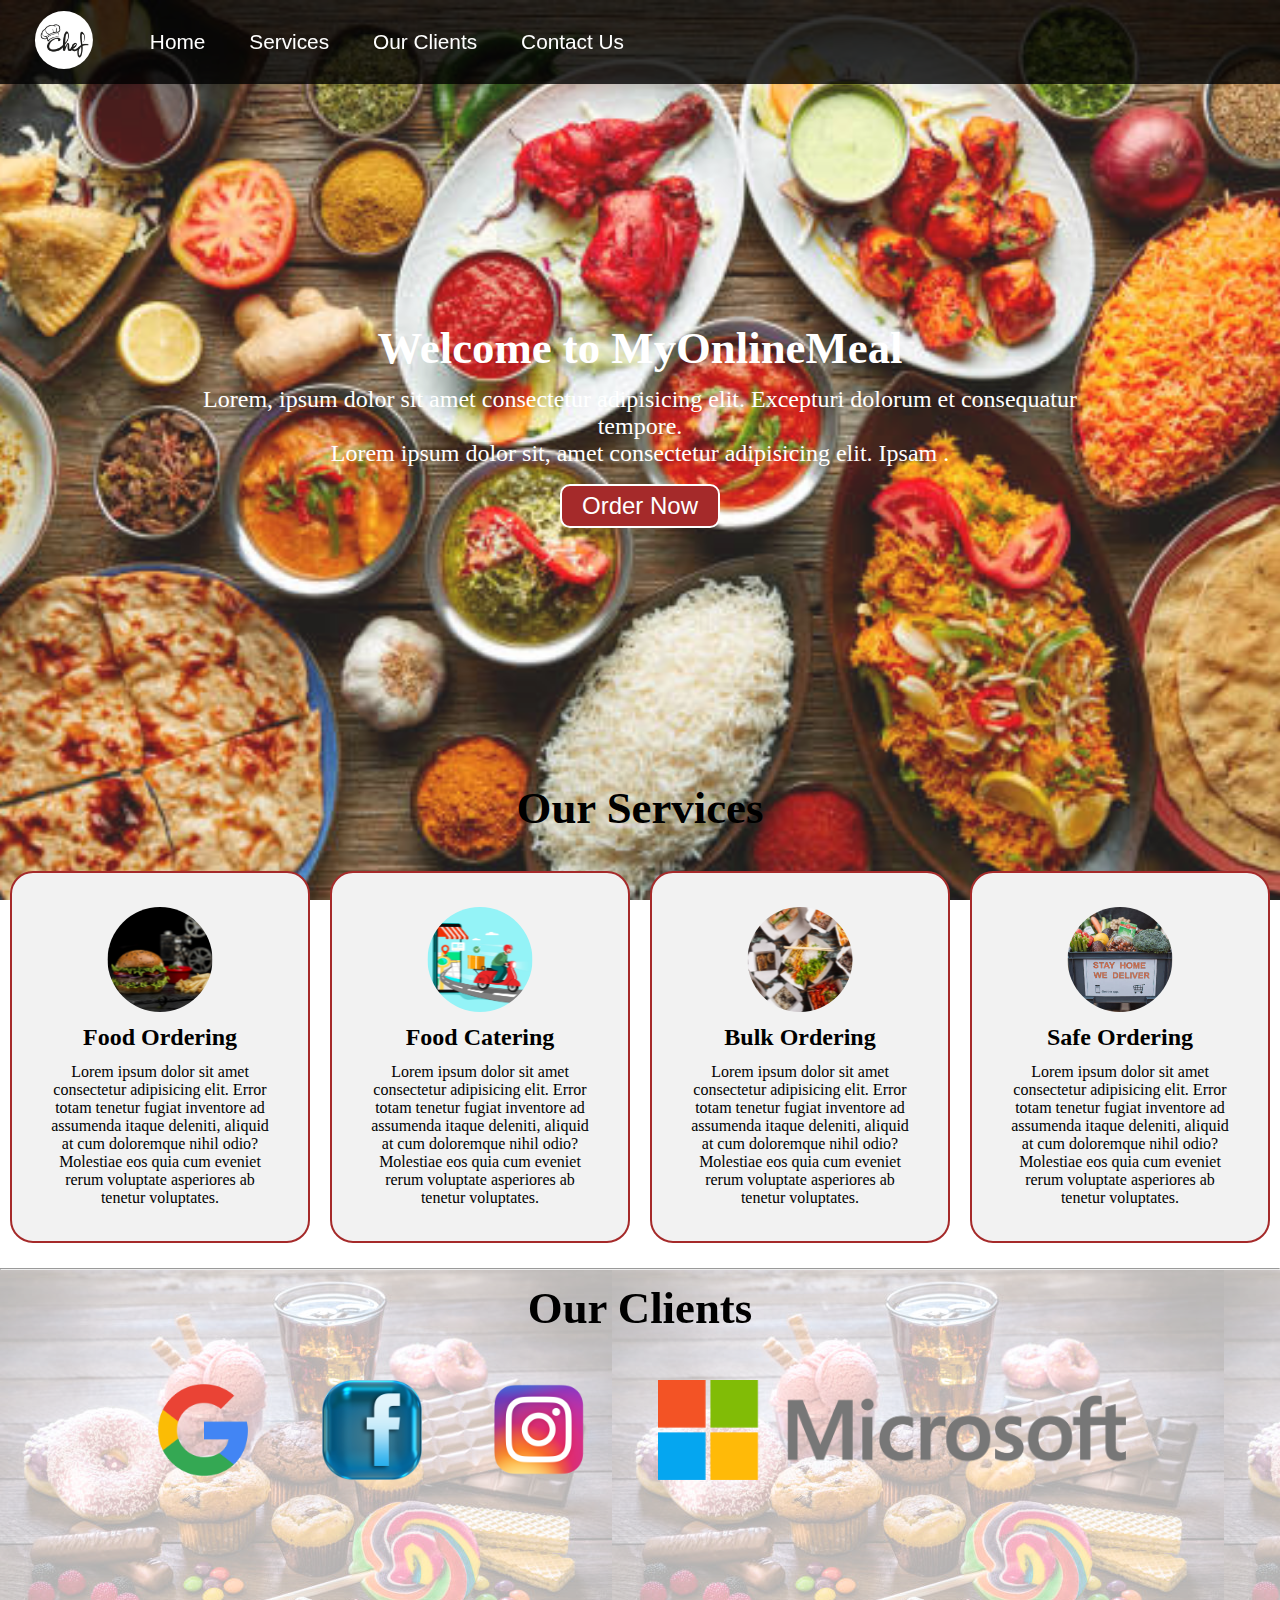
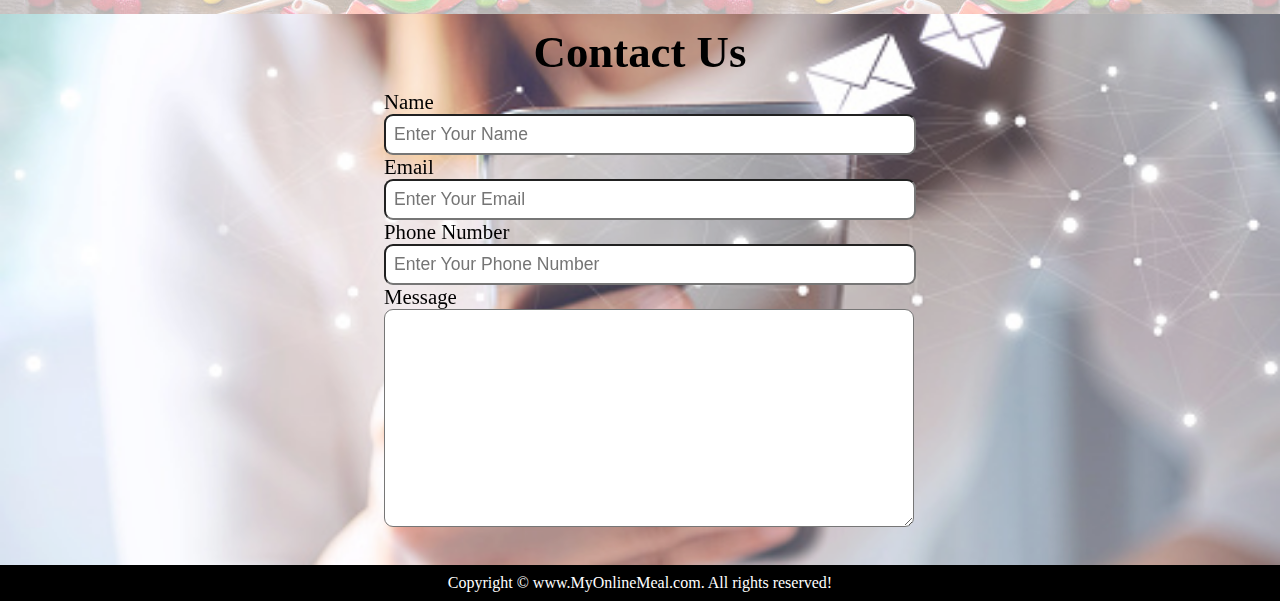
<file: index.html>
<!DOCTYPE html>
<html lang="en">
<head>
    <meta charset="UTF-8">
    <meta http-equiv="X-UA-Compatible" content="IE=edge">
    <meta name="viewport" content="width=device-width, initial-scale=1.0">
    <title>Best Online Food Delivery Service In Kashmir | MyOnlineMeal.com</title>
    <link rel="stylesheet" href="style.css">
    <link rel="stylesheet" media="screen and (max-width: 1170px)" href="phone.css">
</head>
<body>
    <nav id="navbar">
        <div id="logo"><img src="images/food logo.jpg"  alt="MyOnlineMeal.com"></div>
<ul>
    <li class="item"><a href="#home ">Home</a></li>
    <li class="item"><a href="#services-container">Services</a></li>
    <li class="item"><a href="#client-section"> Our Clients</a></li>
    <li class="item"><a href="#contact">Contact Us</a></li>
</ul>
    </nav>
    <section id="home">
        <h1 class="h-primary">
            Welcome to MyOnlineMeal
        </h1>
        <p>Lorem, ipsum dolor sit amet consectetur adipisicing elit. Excepturi dolorum et consequatur tempore.</p>
        <p>Lorem ipsum dolor sit, amet consectetur adipisicing elit. Ipsam .</p>
   <button class="btn">Order Now</button>
    </section>
    <section id="services-container">
        <h1 class="h-primary center">Our Services</h1>
        <div id="services">
            <div class="box"><img src="images/img 1.jpg" alt="">
            <h2 class="h-secondary center">Food Ordering</h2>
            <p class="center">Lorem ipsum dolor sit amet consectetur adipisicing elit. Error totam tenetur fugiat inventore ad assumenda itaque deleniti, aliquid at cum doloremque nihil odio? Molestiae eos quia cum eveniet rerum voluptate asperiores ab tenetur voluptates.</p>
            </div>
            <div class="box"><img src="images/img 4.jpg" alt="">
            <h2 class="h-secondary center">Food Catering</h2>
            <p class="center">Lorem ipsum dolor sit amet consectetur adipisicing elit. Error totam tenetur fugiat inventore ad assumenda itaque deleniti, aliquid at cum doloremque nihil odio? Molestiae eos quia cum eveniet rerum voluptate asperiores ab tenetur voluptates.</p>
            </div>
            <div class="box"><img src="images/img 2.jpg" alt="">
            <h2 class="h-secondary center">Bulk Ordering</h2>
            <p class="center">Lorem ipsum dolor sit amet consectetur adipisicing elit. Error totam tenetur fugiat inventore ad assumenda itaque deleniti, aliquid at cum doloremque nihil odio? Molestiae eos quia cum eveniet rerum voluptate asperiores ab tenetur voluptates.</p>
            </div>
            <div class="box"><img src="images/img 3.jpg" alt="">
            <h2 class="h-secondary center">Safe Ordering</h2>
            <p class="center">Lorem ipsum dolor sit amet consectetur adipisicing elit. Error totam tenetur fugiat inventore ad assumenda itaque deleniti, aliquid at cum doloremque nihil odio? Molestiae eos quia cum eveniet rerum voluptate asperiores ab tenetur voluptates.</p>
            </div>
        </div>
    </section>
    <hr>
    <section id="client-section">
        <h1 class="h-primary center"> Our Clients</h1>
        <div id="clients">
            <div class="client-item">
                <img src="images/logo 1.png" alt="Our Client">
            </div>
            <div class="client-item">
                <img src="images/logo 2.webp" alt="Our Client">
            </div>
            <div class="client-item">
                <img src="images/logo 3.png" alt="Our Client">
            </div>
            <div class="client-item">
                <img src="images/logo5.png" alt="Our Client">
            </div>
        
        </div>
    </section>
    <section id="contact">
        <h1 class="h-primary center">Contact Us</h1>
        <div id="contact-box">
            <form action="">
                <div class="form-group">
                    <label for="name">Name</label>
                    <input type="text" name="name" id="name" placeholder="Enter Your Name">
                </div>
                <div class="form-group">
                    <label for="name">Email</label>
                    <input type="email" name="name" id="email" placeholder="Enter Your Email">
                </div>
                <div class="form-group">
                    <label for="name">Phone Number</label>
                    <input type="phone" name="name" id="phone" placeholder="Enter Your Phone Number">
                </div>
                <div class="form-group">
                    <label for="name">Message</label>
                    <textarea name="message" id="message" cols="30" rows="10"></textarea>
                </div>
            </form>
        </div>
    </section>
<footer>
    <div class="center">
        Copyright &copy; www.MyOnlineMeal.com. All rights reserved!
    </div>
</footer>
</body>
</html>
</file>
<file: phone.css>
/* Navigation */
#navbar{
    flex-direction: column;
}
#navbar ul li a{
    font-size: 1rem;
    padding: 0px 7px;
    padding-bottom: 8px;
}
/* Home section  */
#home{
    height: 380px;
    padding: 3px 68px;
}
#home::before{
    height: 280px;
}
#home p{
    font-size: 13px;
}
/* services section */
#services{

 flex-direction: column;   
}

/* clients section  */
#clients{
flex-wrap: wrap;
}
#clients img{
    width: 66px;
    padding: 17px;
}
/* contact section */


/* footer */
/* utility classes */
.h-primary{
    font-size: 26px;
}
.btn{
    font-size: 13px;
    padding: 4px 8px;
}
</file>
<file: style.css>
/* Css Reset */
*{
    margin: 0;
    padding: 0;
}
html{
    scroll-behavior: smooth;
}
/* Css Variables */
:root{
    --navbar-height: 59px;
}

/* Navigation Bar */
#navbar{
    display: flex;
    align-items: center;
    position: sticky;
    top: 0;
}
/* Navigation Bar: Logo and Image */
#logo{
margin: 8px 15px;
}
#logo img{
    height: 58px;
margin: 3px 5px;
clip-path: circle();
}


/*Navigation Bar: List Styling */
#navbar ul{
    display: flex;
    font-family: Arial, Helvetica, sans-serif
    ;
}
#navbar::before{
    content: "";
    background-color:black;
    position: absolute;
    top: 0px;
    left: 0px;
    height: 100%;
    width: 100%;
    z-index: -1;
    opacity: .8;
}
#navbar ul li{
    /* color: white; */
    list-style: none;
    font-size: 1.3rem;   
}
#navbar ul li a{
    color: white;
    display: block; 
    padding: 3px 22px;  
    border-radius: 20px;
    text-decoration: none;
}
#navbar ul li a:hover{
    color:black;
    background-color:white;
}



/* Home section */
#home{
    display: flex;
    flex-direction: column;
    padding: 3px 200px;
    height: 680px;
    justify-content: center;
    align-items: center;
}
#home::before{
    content: "";
    background:url("images/bg\ 2.jpg") no-repeat center center/cover;
    position: absolute;
    top: 0px;
    left: 0px;
    height: 100%;
    width: 100%;
    z-index: -1;
    opacity: .89; 

}
/* services section */

#services{
    display: flex;
}
#services .box{
border: 2px solid brown;
margin: 25px 10px;
padding: 34px;
border-radius: 23px;
background-color: #f2f2f2;

}
#services .box img{
height: 105px;
display: block;
margin: auto;
clip-path: circle();
}
#sevices .box p{
    font-family: sans-serif;
}

/* clients section */
#client-section{
height: 344px;
position: relative;
}
#client-section::before{
content: "";
position: absolute;
background: url(images/bg\ 1.jpg);
width: 100%;
height: 100%;
z-index: -1;
opacity: .3;
}
#clients{
    display: flex;
    justify-content: center;
    align-items: center;
}
#clients img{
    height: 100px;
}
.client-item{
    padding: 34px;
}
/* contact section */
#contact{
    position: relative;
}
#contact::before{
content: "";
position: absolute;
width: 100%;
height: 100%;
z-index: -1;
opacity: .8;
background: url("images/contact.jpg.jpg") no-repeat center center/cover;
}
#contact-box{
    display: flex;
    justify-content: center;
    align-items: center;
    padding-bottom: 34px;
}
#contact-box input,
#contact-box textarea{
    width: 100%;
    padding: 0.5rem;
    border-radius: 9px;
    font-size: 1.1rem;
}
#contact-box form{
    width: 40%;
    
}
#contact-box label{
font-size: 1.3rem;

}
/* footer */
footer{
    background: black;
    color: white;
    padding: 9px 20px;
}
/* Utility classes */
#home h1{
    color: white;
    text-align: center;
}
#home p{
    color: white;
    text-align: center;
    font-size: 1.5rem;
    font-family: serif;
}
.h-primary{
    font-size: 2.8rem;
    padding: 12px;
    font-family: serif;
}
.h-secondary{
    font-size: 2.rem;
    padding: 12px;
    font-family: serif;
}
.btn{
    padding: 6px 20px;
    border: 2px solid white;
    background-color: brown;
    color: white;
    margin: 17px;
    font-size: 1.5rem;
    border-radius: 10px;
    cursor: pointer;
}
.center{
    text-align: center;
}
</file>
